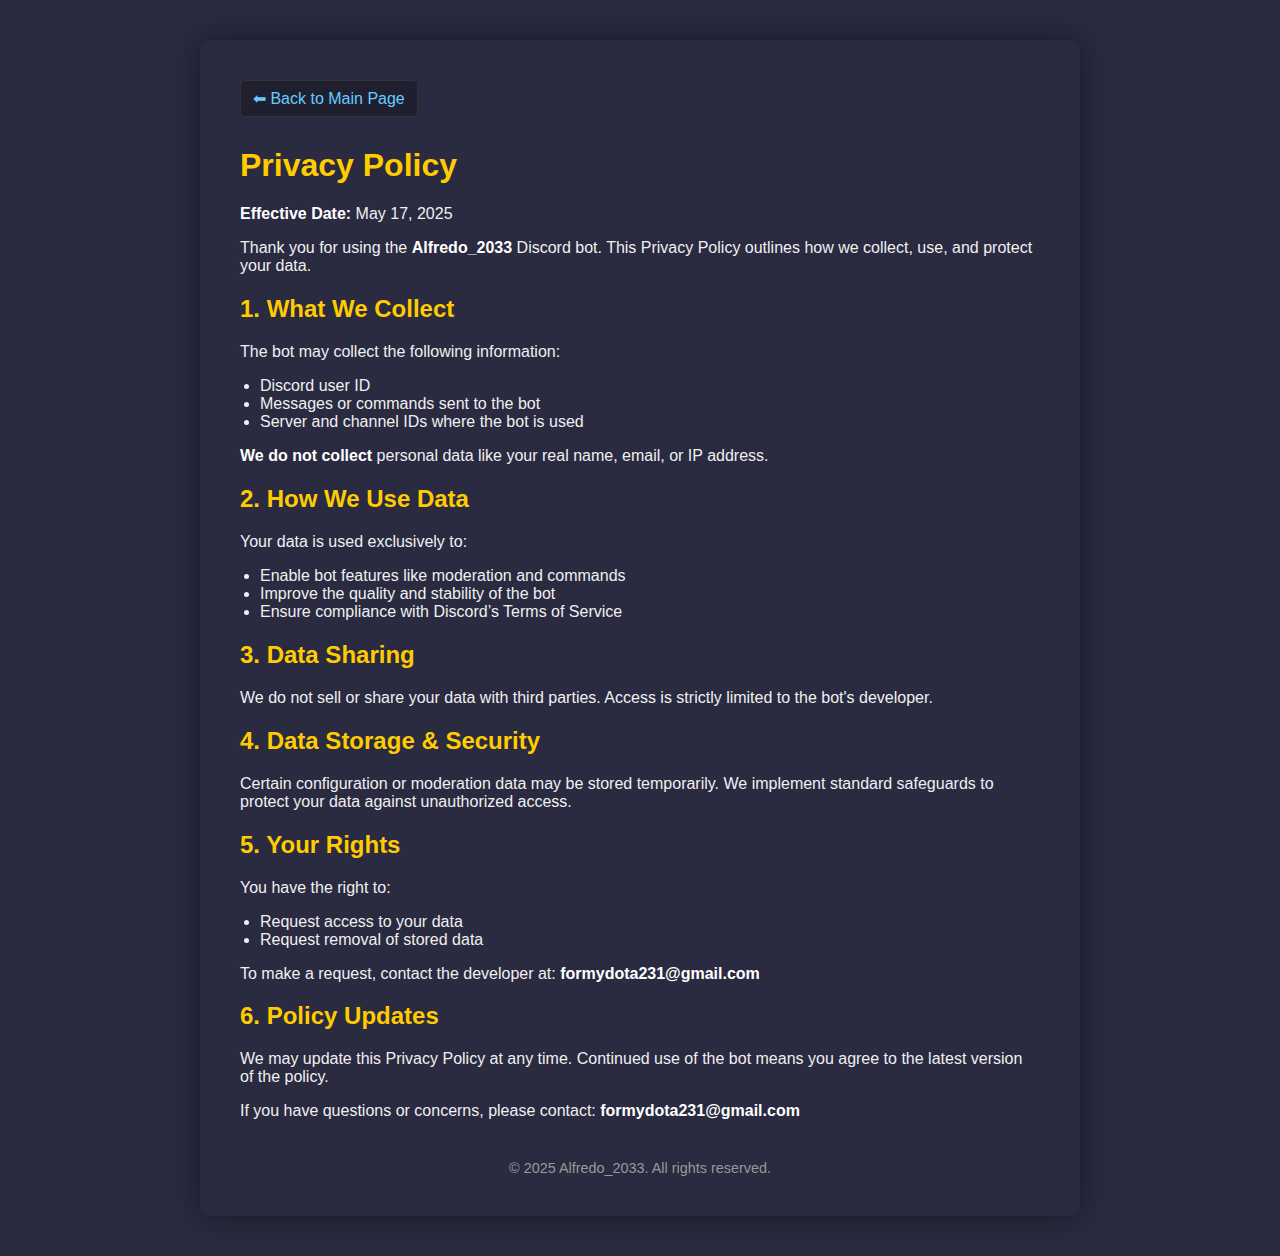
<file: privacy-policy.html>
<!DOCTYPE html>
<html lang="en">
<head>
  <meta charset="UTF-8">
  <title>Privacy Policy - Alfredo_2033 Discord Bot</title>
  <style>
    body {
      font-family: 'Segoe UI', Tahoma, Geneva, Verdana, sans-serif;
      background: #1e1e2f;
      color: #f0f0f0;
      max-width: 800px;
      margin: 40px auto;
      padding: 40px;
      border-radius: 10px;
      background-color: #2a2a40;
      box-shadow: 0 0 30px rgba(0,0,0,0.4);
    }

    h1, h2 {
      color: #ffcc00;
    }

    ul {
      padding-left: 20px;
    }

    a {
      color: #66ccff;
    }

    strong {
      color: #fff;
    }

    code {
      background-color: #444;
      padding: 2px 6px;
      border-radius: 4px;
      font-family: monospace;
    }

    footer {
      margin-top: 40px;
      font-size: 0.9em;
      text-align: center;
      color: #999;
    }
  </style>
</head>
<body>
  <div style="margin-bottom: 30px;">
  <a href="index.html" style="
    display: inline-block;
    color: #66ccff;
    font-size: 1em;
    text-decoration: none;
    padding: 8px 12px;
    border-radius: 5px;
    background-color: #1f1f2f;
    border: 1px solid #333;
    transition: background 0.2s ease;
  ">
    ⬅ Back to Main Page
  </a>
</div>

  <h1>Privacy Policy</h1>

  <p><strong>Effective Date:</strong> May 17, 2025</p>

  <p>Thank you for using the <strong>Alfredo_2033</strong> Discord bot. This Privacy Policy outlines how we collect, use, and protect your data.</p>

  <h2>1. What We Collect</h2>
  <p>The bot may collect the following information:</p>
  <ul>
    <li>Discord user ID</li>
    <li>Messages or commands sent to the bot</li>
    <li>Server and channel IDs where the bot is used</li>
  </ul>
  <p><strong>We do not collect</strong> personal data like your real name, email, or IP address.</p>

  <h2>2. How We Use Data</h2>
  <p>Your data is used exclusively to:</p>
  <ul>
    <li>Enable bot features like moderation and commands</li>
    <li>Improve the quality and stability of the bot</li>
    <li>Ensure compliance with Discord’s Terms of Service</li>
  </ul>

  <h2>3. Data Sharing</h2>
  <p>We do not sell or share your data with third parties. Access is strictly limited to the bot's developer.</p>

  <h2>4. Data Storage & Security</h2>
  <p>Certain configuration or moderation data may be stored temporarily. We implement standard safeguards to protect your data against unauthorized access.</p>

  <h2>5. Your Rights</h2>
  <p>You have the right to:</p>
  <ul>
    <li>Request access to your data</li>
    <li>Request removal of stored data</li>
  </ul>
  <p>To make a request, contact the developer at: <strong>formydota231@gmail.com</strong></p>

  <h2>6. Policy Updates</h2>
  <p>We may update this Privacy Policy at any time. Continued use of the bot means you agree to the latest version of the policy.</p>

  <p>If you have questions or concerns, please contact: <strong>formydota231@gmail.com</strong></p>

  <footer>
    &copy; 2025 Alfredo_2033. All rights reserved.
  </footer>

</body>
</html>
</file>
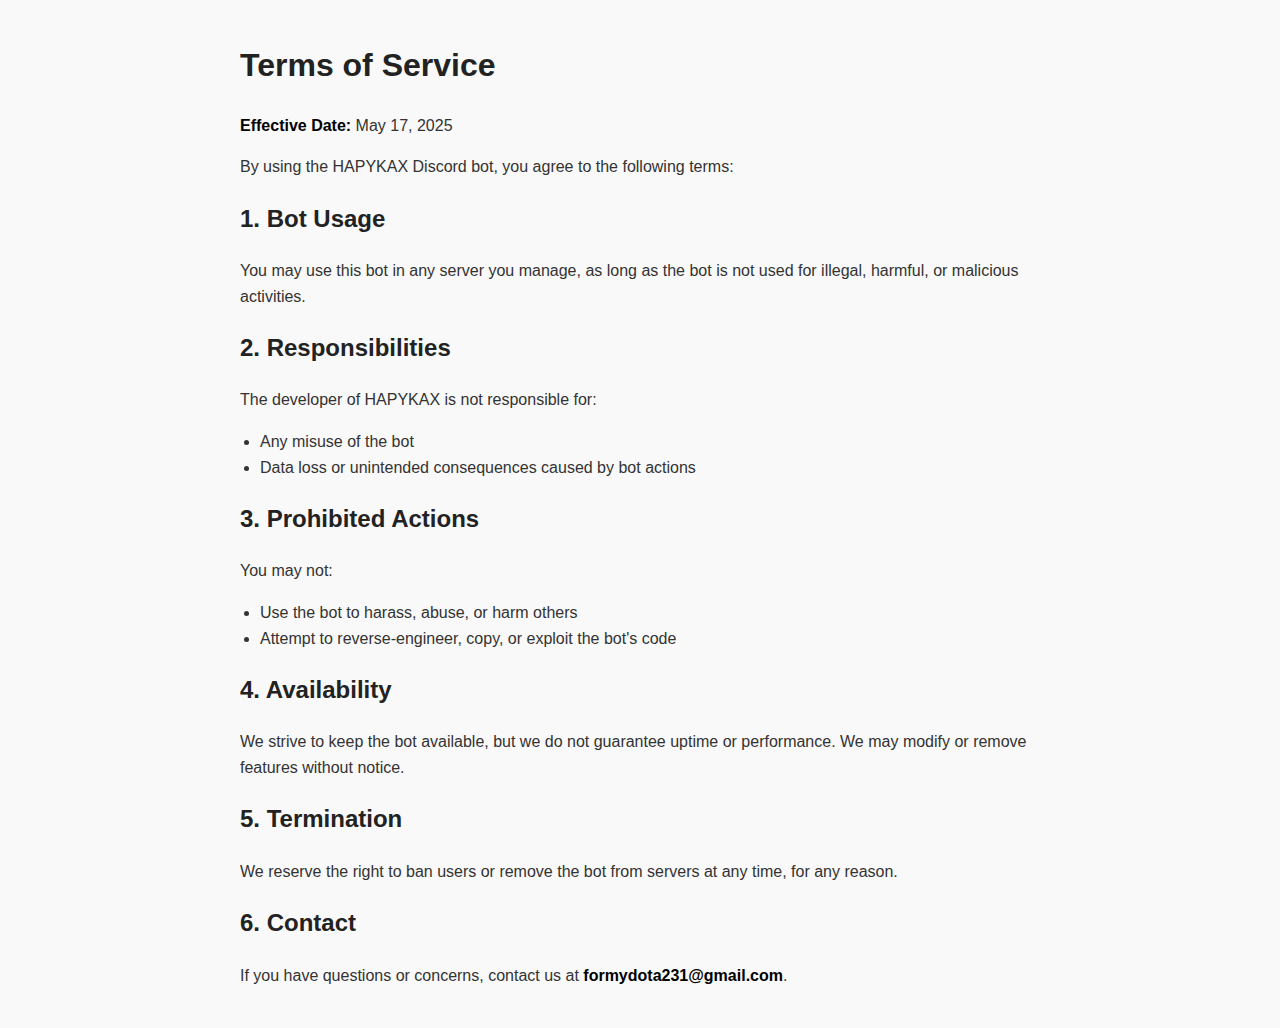
<file: terms-of-service.html>
<!DOCTYPE html>
<html lang="en">
<head>
  <meta charset="UTF-8">
  <title>Terms of Service - HAPYKAX Discord Bot</title>
  <style>
    body {
      font-family: Arial, sans-serif;
      line-height: 1.6;
      max-width: 800px;
      margin: 40px auto;
      padding: 0 20px;
      background-color: #f9f9f9;
      color: #333;
    }
    h1, h2 {
      color: #222;
    }
    ul {
      padding-left: 20px;
    }
    strong {
      color: #000;
    }
  </style>
</head>
<body>

  <h1>Terms of Service</h1>

  <p><strong>Effective Date:</strong> May 17, 2025</p>

  <p>By using the HAPYKAX Discord bot, you agree to the following terms:</p>

  <h2>1. Bot Usage</h2>
  <p>You may use this bot in any server you manage, as long as the bot is not used for illegal, harmful, or malicious activities.</p>

  <h2>2. Responsibilities</h2>
  <p>The developer of HAPYKAX is not responsible for:</p>
  <ul>
    <li>Any misuse of the bot</li>
    <li>Data loss or unintended consequences caused by bot actions</li>
  </ul>

  <h2>3. Prohibited Actions</h2>
  <p>You may not:</p>
  <ul>
    <li>Use the bot to harass, abuse, or harm others</li>
    <li>Attempt to reverse-engineer, copy, or exploit the bot's code</li>
  </ul>

  <h2>4. Availability</h2>
  <p>We strive to keep the bot available, but we do not guarantee uptime or performance. We may modify or remove features without notice.</p>

  <h2>5. Termination</h2>
  <p>We reserve the right to ban users or remove the bot from servers at any time, for any reason.</p>

  <h2>6. Contact</h2>
  <p>If you have questions or concerns, contact us at <strong>formydota231@gmail.com</strong>.</p>

</body>
</html>
</file>
